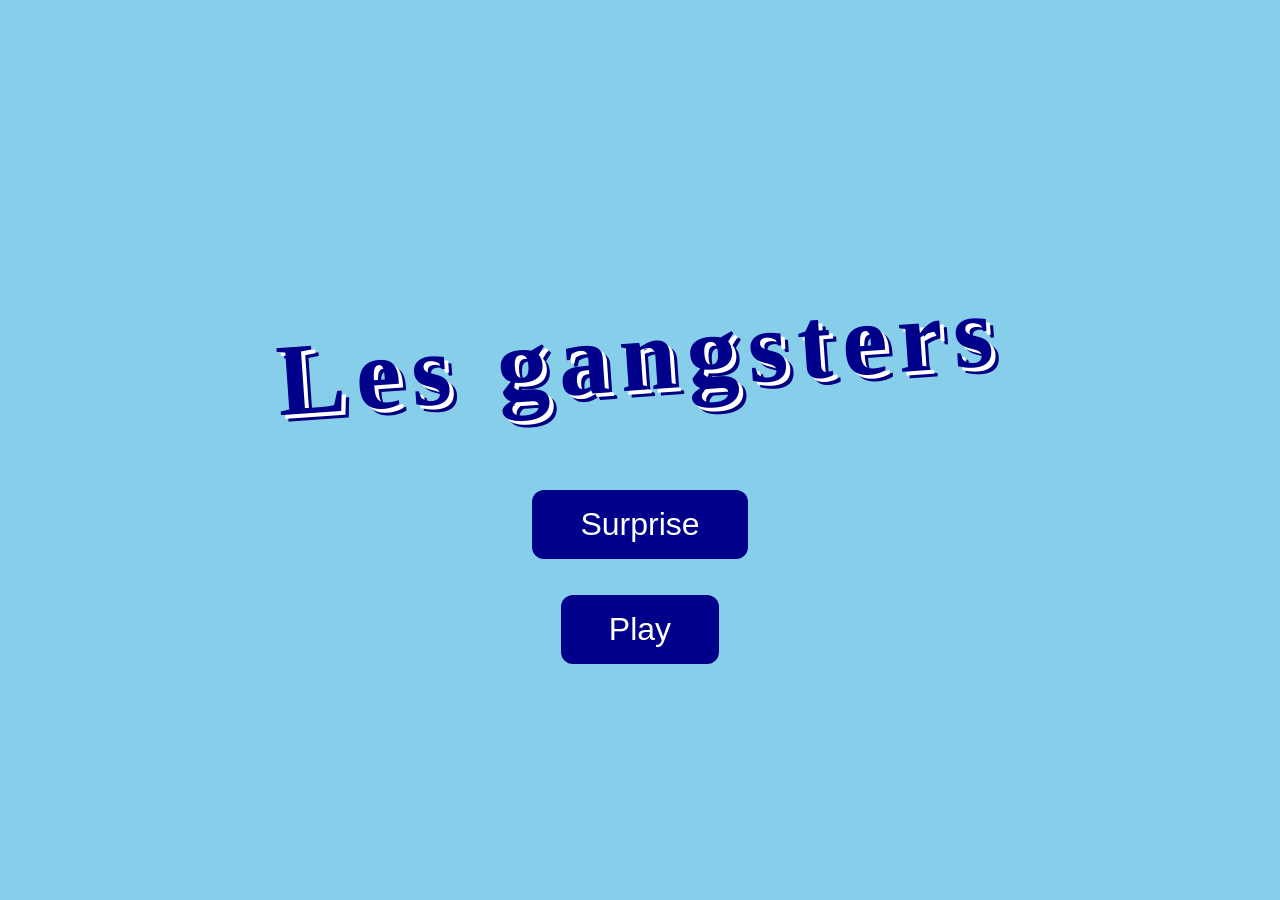
<file: decouverte/index.html>
<!DOCTYPE html>
<html lang="fr">
<head>
  <meta charset="UTF-8">
  <meta name="viewport" content="width=device-width, initial-scale=1.0">
  <title>Les gangsters</title>
  <link rel="stylesheet" href="style.css">
</head>
<body>
  <div id="page-titre" class="page">
    <h1>Les gangsters</h1>
    <button id="bouton">Surprise</button>
    <p id="message"></p>
    <button id="play">Play</button>
  </div>

  <div id="accueil" class="page cache">
    <h1>Mini jeu</h1>
    <h2>Bienvenue !</h2>
    <button id="start">Start</button>
  </div>

  <div id="partie" class="page cache">
    <canvas id="jeu" width="800" height="300"></canvas>
    <p id="etat">Évite les obstacles !</p>
    <div>
      <button id="sauter">Sauter</button>
      <button id="glisser">Glisser</button>
      <button id="rejouer">Rejouer</button>
    </div>
  </div>

  <script src="script.js"></script>
</body>
</html>
</file>
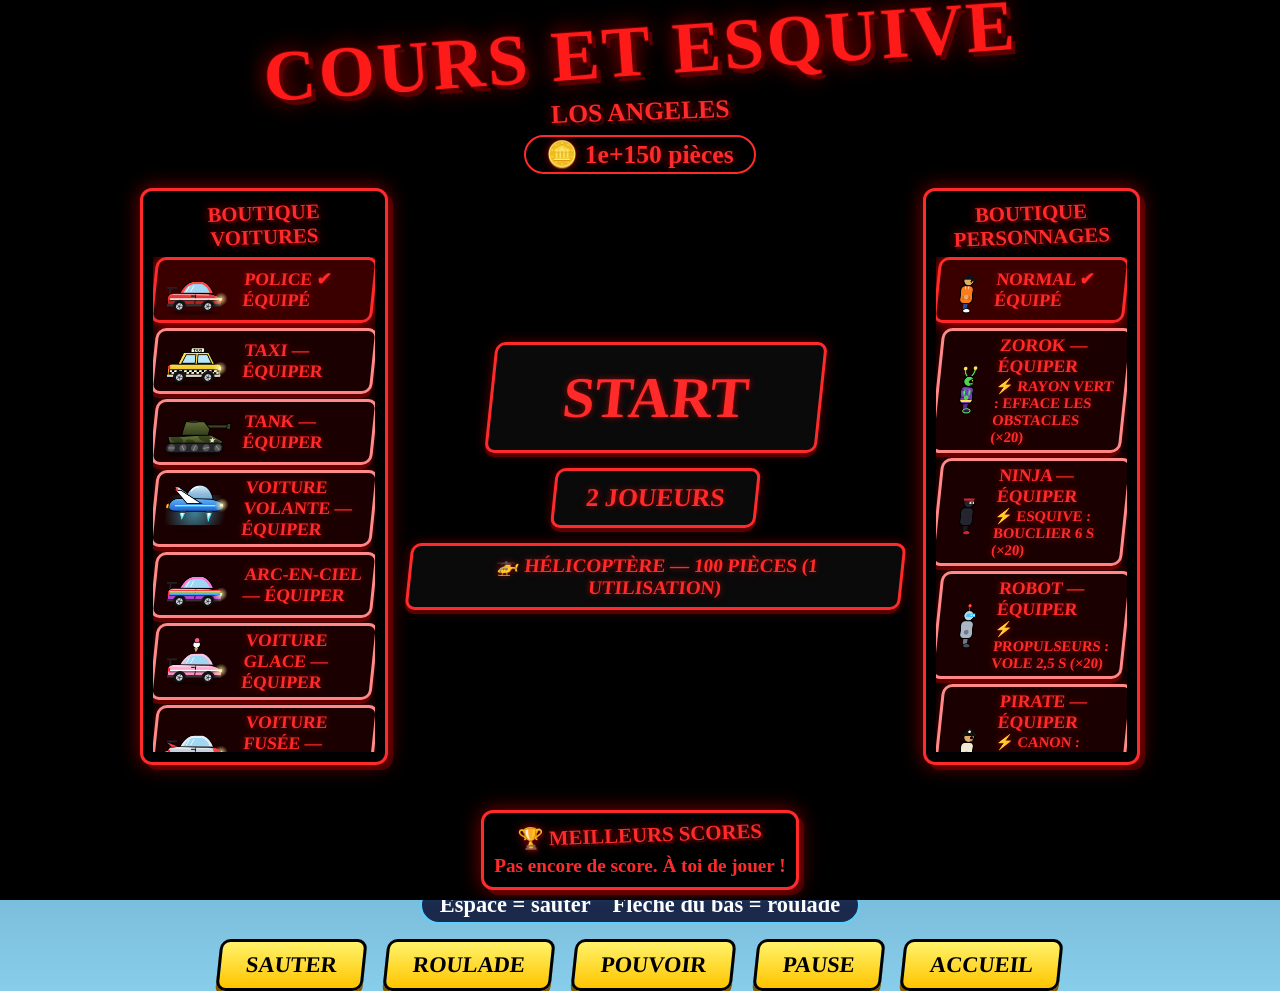
<file: projet/index.html>
<!DOCTYPE html>
<html lang="fr">
<head>
  <meta charset="UTF-8">
  <meta name="viewport" content="width=device-width, initial-scale=1">
  <title>Cours et Esquive</title>
  <link rel="stylesheet" href="style.css">
  <link rel="stylesheet" href="mobile.css">
</head>
<body>
  <div id="accueil">
    <h2 class="titre-accueil">Cours et Esquive</h2>
    <p class="lieu" id="lieuAccueil">Los Angeles</p>
    <p class="pieces-accueil">🪙 <span id="piecesAccueil">0</span> pièces</p>
    <div class="scene">
      <section class="boutique">
        <h3>Boutique voitures</h3>
        <div id="listeVoitures"></div>
      </section>
      <div class="centre">
        <button id="btnStart">START</button>
        <button id="btn2Joueurs">2 JOUEURS</button>
        <button id="btnAcheterHelico">Hélicoptère</button>
      </div>
      <section class="boutique">
        <h3>Boutique personnages</h3>
        <div id="listePersos"></div>
      </section>
    </div>
    <p id="messageBoutique"></p>
    <section class="boutique tableau-scores">
      <h3>🏆 Meilleurs scores</h3>
      <div id="listeScores"></div>
    </section>
  </div>
  <h1>Cours et Esquive</h1>
  <p class="score">Distance : <span id="score">0</span> m &nbsp; Record : <span id="record">0</span> m &nbsp; Pièces : <span id="pieces">0</span> &nbsp; Pouvoir (M) : <span id="pouvoir">-</span></p>
  <canvas id="jeu" width="800" height="400"></canvas>
  <canvas id="jeu2" width="800" height="400" hidden></canvas>
  <p class="aide" id="aide">Espace = sauter &nbsp;&nbsp; Flèche du bas = roulade</p>
  <div class="boutons">
    <button id="btnSaut">Sauter</button>
    <button id="btnGlisse">Roulade</button>
    <button id="btnPouvoir">Pouvoir</button>
    <button id="btnHelico">Hélico (C)</button>
    <button id="btnPause">Pause</button>
    <button id="btnAccueil">Accueil</button>
  </div>
  <div id="finPartie" hidden>
    <button id="btnRejouer">Rejouer</button>
    <button id="btnQuitter">Quitter</button>
  </div>
  <script src="script.js"></script>
  <script src="mobile.js"></script>
</body>
</html>
</file>
<file: decouverte/style.css>
body {
  margin: 0;
  height: 100vh;
  display: flex;
  justify-content: center;
  align-items: center;
  background-color: skyblue;
}

.page {
  display: flex;
  flex-direction: column;
  align-items: center;
}

.cache {
  display: none;
}

h1 {
  font-family: "Marker Felt", "Chalkduster", "Comic Sans MS", "Brush Script MT", cursive;
  font-size: 8vw;
  font-weight: bold;
  text-align: center;
  color: darkblue;
  transform: rotate(-4deg);
  text-shadow: 4px 4px 0 white, 7px 7px 0 navy;
  letter-spacing: 0.1em;
}

h2 {
  font-size: 3rem;
  color: darkblue;
}

button {
  font-size: 2rem;
  padding: 0.5em 1.5em;
  margin: 8px;
  color: white;
  background-color: darkblue;
  border: none;
  border-radius: 12px;
  cursor: pointer;
}

button:hover {
  background-color: navy;
}

#jeu {
  max-width: 95vw;
  background-color: lightcyan;
  border: 4px solid darkblue;
  border-radius: 12px;
}

#etat {
  font-size: 2rem;
  color: darkblue;
  margin: 10px;
}

#message {
  font-size: 4rem;
  color: darkblue;
  margin: 10px;
}
</file>
<file: projet/style.css>
body {
  margin: 0;
  min-height: 100vh;
  display: flex;
  flex-direction: column;
  align-items: center;
  background: linear-gradient(to bottom, #0a1a4a, #87ceeb);
  color: #000;
  font-family: "Permanent Marker", "Marker Felt", "Segoe Print", "Chalkboard SE", Impact, cursive;
}

h1 {
  font-size: 3rem;
  margin: 15px 0 5px;
  transform: rotate(-2deg);
  letter-spacing: 3px;
  text-shadow: 3px 3px 0 #fff, -1px -1px 0 #fff;
}

.score, .aide {
  font-size: 1.4rem;
  margin: 5px;
  text-shadow: 2px 2px 0 #fff;
}

canvas {
  max-width: 95%;
  border: 4px solid #000;
  border-radius: 8px;
  background: transparent;
}

.boutons {
  display: flex;
  gap: 20px;
  margin-top: 10px;
}

button {
  font-family: inherit;
  font-size: 1.4rem;
  color: #000;
  background: #fff;
  border: 3px solid #000;
  border-radius: 10px;
  padding: 10px 25px;
  cursor: pointer;
  box-shadow: 3px 3px 0 #000;
}

button:active {
  transform: translate(2px, 2px);
  box-shadow: 1px 1px 0 #000;
}

/* ---------- Page d'accueil : Los Angeles ---------- */
#accueil {
  position: fixed;
  inset: 0;
  z-index: 10;
  display: flex;
  flex-direction: column;
  align-items: center;
  justify-content: center;
  overflow: hidden;
  background:
    radial-gradient(circle at 50% 62%, #ffe27a 0, #ff9a4d 90px, rgba(255, 122, 61, 0) 260px),
    linear-gradient(to bottom, #0a1a4a, #8a44b8 45%, #ff7a3d 85%, #ffd86b);
}

/* les immeubles de la ville, en bas de l'écran */
#accueil::after {
  content: "";
  position: absolute;
  left: 0;
  right: 0;
  bottom: 0;
  height: 200px;
  background:
    linear-gradient(#1c2a55, #1c2a55) 3% 100% / 70px 120px no-repeat,
    linear-gradient(#141f45, #141f45) 10% 100% / 60px 170px no-repeat,
    linear-gradient(#1c2a55, #1c2a55) 18% 100% / 80px 100px no-repeat,
    linear-gradient(#141f45, #141f45) 28% 100% / 55px 150px no-repeat,
    linear-gradient(#1c2a55, #1c2a55) 40% 100% / 90px 90px no-repeat,
    linear-gradient(#141f45, #141f45) 55% 100% / 60px 160px no-repeat,
    linear-gradient(#1c2a55, #1c2a55) 66% 100% / 80px 110px no-repeat,
    linear-gradient(#141f45, #141f45) 78% 100% / 65px 175px no-repeat,
    linear-gradient(#1c2a55, #1c2a55) 88% 100% / 75px 120px no-repeat,
    linear-gradient(#141f45, #141f45) 97% 100% / 60px 150px no-repeat;
  pointer-events: none;
}

#accueil.cache {
  display: none;
}

.palmier {
  position: absolute;
  bottom: 0;
  font-size: 9rem;
  pointer-events: none;
}

.palmier.gauche { left: 1%; }
.palmier.droite { right: 1%; }

.titre-accueil {
  position: relative;
  z-index: 1;
  margin: 0;
  font-size: 3.5rem;
  transform: rotate(-2deg);
  letter-spacing: 3px;
  color: #000;
  text-shadow: 3px 3px 0 #fff, -1px -1px 0 #fff;
}

.lieu, .pieces-accueil {
  position: relative;
  z-index: 1;
  margin: 4px;
  font-size: 1.6rem;
  color: #000;
  text-shadow: 2px 2px 0 #fff;
}

.scene {
  position: relative;
  z-index: 1;
  display: grid;
  grid-template-columns: 1fr auto 1fr;
  align-items: center;
  gap: 20px;
  width: 95%;
  max-width: 1000px;
  margin-top: 10px;
}

.boutique {
  background: rgba(255, 255, 255, 0.8);
  border: 3px solid #000;
  border-radius: 12px;
  padding: 10px;
  box-shadow: 4px 4px 0 #000;
}

.boutique h3 {
  margin: 0 0 8px;
  text-align: center;
  font-size: 1.3rem;
}

.boutique button {
  display: block;
  width: 100%;
  margin-bottom: 8px;
  font-size: 1.1rem;
  padding: 8px 10px;
}

.boutique button.possede { background: #c8f7c5; }
.boutique button.choisi { background: #ffd23f; }

#btnStart {
  font-size: 3rem;
  padding: 25px 50px;
  background: #ffd23f;
  box-shadow: 6px 6px 0 #000;
}

#messageBoutique {
  position: relative;
  z-index: 1;
  min-height: 1.6rem;
  margin: 10px;
  font-size: 1.3rem;
  color: #000;
  text-shadow: 2px 2px 0 #fff;
}

.tableau-scores {
  position: relative;
  z-index: 1;
  min-width: 220px;
  text-align: center;
  font-size: 1.2rem;
}

/* ---------- Mode 2 joueurs : écran partagé en deux ---------- */
.centre {
  display: flex;
  flex-direction: column;
  align-items: center;
  gap: 15px;
}

#btn2Joueurs {
  font-size: 1.6rem;
  padding: 12px 30px;
  background: #7dff6b;
}

canvas[hidden] {
  display: none;
}

body.deux h1,
body.deux .score,
body.deux #btnPouvoir,
body.deux #btnHelico,
body.deux #btnSaut,
body.deux #btnGlisse {
  display: none;
}

body.deux canvas {
  height: 40vh;
  width: auto;
  max-width: 95%;
  margin-top: 6px;
}

/* Écrans du mode 2 joueurs : on prend presque toute la hauteur de la fenêtre */
body.deux canvas {
  height: calc((100vh - 80px) / 2);
  max-width: 100%;
  object-fit: contain;
  margin-top: 4px;
  border-width: 3px;
}

body.deux .aide {
  font-size: 1rem;
  margin: 2px;
}

body.deux .boutons {
  margin-top: 2px;
}

body.deux .boutons button {
  font-size: 1rem;
  padding: 3px 14px;
}

/* Mode 1 joueur : le jeu prend toute la hauteur de la fenêtre (plein écran) */
body:not(.deux) canvas {
  height: calc(100vh - 150px);
  width: auto;
  max-width: 100%;
  object-fit: contain;
}

/* Mode 2 joueurs : deux bandes pleine largeur, l'écran est coupé en deux à l'horizontale */
body.deux canvas {
  width: 100vw;
  max-width: none;
  margin: 0;
  border-radius: 0;
  border-left: 0;
  border-right: 0;
}

/* Aperçu des skins dans les boutiques */
.boutique button {
  display: flex;
  align-items: center;
  gap: 10px;
  text-align: left;
}

/* avec 7 skins par boutique, la page peut défiler et les cartes sont plus basses */
#accueil {
  overflow-y: auto;
  justify-content: safe center;
}

#accueil .boutique button {
  margin-bottom: 5px;
  padding: 4px 10px;
}

#accueil .boutique canvas {
  height: 52px;
  width: auto;
  max-width: none;
  border: 0;
  border-radius: 0;
  margin: 0;
  flex-shrink: 0;
}

/* ---------- Nouveau look : couleurs vives, gros contours, cartes brillantes ---------- */
body, button, #accueil {
  font-family: Impact, Haettenschweiler, "Arial Black", sans-serif;
  letter-spacing: 1px;
}

/* le jeu : couleurs plus vives et cadre lumineux */
#jeu, #jeu2 {
  filter: saturate(1.3) contrast(1.05);
  border-color: #fff;
  box-shadow: 0 0 0 4px #000, 0 0 25px rgba(90, 200, 255, 0.8);
}

h1 {
  font-style: italic;
  text-transform: uppercase;
  color: #ffe600;
  text-shadow: 3px 3px 0 #000, -2px -2px 0 #000, 2px -2px 0 #000, -2px 2px 0 #000, 0 6px 0 #1b2a8a;
}

/* compteurs en forme de pastille */
.score, .aide {
  background: rgba(10, 15, 50, 0.85);
  color: #fff;
  text-shadow: none;
  border: 2px solid #5ad2ff;
  border-radius: 20px;
  padding: 4px 18px;
  font-style: italic;
}

/* boutons : jaune brillant, penchés, avec une ombre épaisse */
button {
  background: linear-gradient(#fff36a, #ffc400);
  border: 3px solid #000;
  box-shadow: 0 5px 0 #8a5a00;
  font-style: italic;
  text-transform: uppercase;
  transform: skewX(-6deg);
  transition: transform 0.1s;
}

button:hover {
  transform: skewX(-6deg) scale(1.05);
}

button:active {
  transform: skewX(-6deg) translateY(4px);
  box-shadow: 0 1px 0 #8a5a00;
}

/* page d'accueil */
#accueil {
  background:
    repeating-linear-gradient(115deg, rgba(255, 255, 255, 0.05) 0 40px, rgba(255, 255, 255, 0) 40px 80px),
    radial-gradient(circle at 50% 62%, #fff2a0 0, #ff9a4d 90px, rgba(255, 122, 61, 0) 280px),
    linear-gradient(to bottom, #0b1f8a, #7a35d6 45%, #ff5fa2 82%, #ffd86b);
}

.titre-accueil {
  font-size: 4.5rem;
  font-style: italic;
  text-transform: uppercase;
  color: #ffe600;
  text-shadow: 4px 4px 0 #000, -3px -3px 0 #000, 3px -3px 0 #000, -3px 3px 0 #000, 0 9px 0 #1b2a8a;
}

.lieu {
  font-style: italic;
  text-transform: uppercase;
  color: #fff;
  text-shadow: 2px 2px 0 #000, -1px -1px 0 #000;
}

.pieces-accueil {
  background: rgba(10, 15, 50, 0.85);
  color: #ffe600;
  text-shadow: none;
  border: 2px solid #ffe600;
  border-radius: 22px;
  padding: 2px 20px;
}

/* boutiques : panneau sombre et cartes de couleur selon la rareté */
#accueil .boutique {
  background: rgba(14, 18, 66, 0.9);
  color: #fff;
  border: 3px solid #5ad2ff;
  box-shadow: 0 0 20px rgba(90, 210, 255, 0.6), 5px 5px 0 #000;
}

#accueil .boutique h3 {
  color: #ffe600;
  font-style: italic;
  text-transform: uppercase;
  text-shadow: 2px 2px 0 #000;
}

#accueil .boutique button {
  color: #fff;
  text-shadow: 1px 1px 0 #000;
  border: 3px solid #000;
  box-shadow: 0 4px 0 #000;
}

#accueil .boutique button:nth-child(1) { background: linear-gradient(135deg, #8a97b5, #4f5b7a); }  /* commun */
#accueil .boutique button:nth-child(2) { background: linear-gradient(135deg, #5fd35f, #1f8a2e); }  /* peu commun */
#accueil .boutique button:nth-child(3) { background: linear-gradient(135deg, #4aa8ff, #1f56c8); }  /* rare */
#accueil .boutique button:nth-child(4) { background: linear-gradient(135deg, #c36bff, #6a1fb5); }  /* épique */

#accueil .boutique button:nth-child(5) { background: linear-gradient(135deg, #ff9a3f, #c24a00); }  /* légendaire */
#accueil .boutique button:nth-child(6) { background: linear-gradient(135deg, #ff6b8a, #b5173f); }
#accueil .boutique button:nth-child(7) { background: linear-gradient(135deg, #3fe0d0, #0a7f8a); }

#accueil .boutique button:nth-child(n+8) { background: linear-gradient(135deg, #6a7ab5, #2f3a7a); }

/* les listes sont longues : elles défilent */
#listePersos, #listeVoitures {
  max-height: 55vh;
  overflow-y: auto;
}

#accueil .boutique button.possede { border-color: #7dff6b; }

#accueil .boutique button.choisi {
  border-color: #ffe600;
  box-shadow: 0 0 14px #ffe600, 0 4px 0 #000;
}

#btnStart {
  font-size: 3.6rem;
  padding: 20px 70px;
  color: #000;
  background: linear-gradient(#fff36a, #ffc400);
  box-shadow: 0 8px 0 #8a5a00, 0 0 30px rgba(255, 230, 0, 0.8);
}

#btn2Joueurs {
  color: #000;
  background: linear-gradient(#b8ff8a, #3fd04a);
  box-shadow: 0 6px 0 #1b6a24;
}

#messageBoutique {
  color: #fff;
  font-style: italic;
  text-shadow: 2px 2px 0 #000;
}

/* ---------- Écriture graffiti (style rue de Los Angeles) ---------- */
body, button, #accueil {
  font-family: "Permanent Marker", "Ink Free", "Segoe Print", "Marker Felt", "Comic Sans MS", cursive;
  font-weight: bold;
  letter-spacing: 0;
}

/* gros titres : lettres de bombe de peinture, remplies de couleurs avec un contour noir */
.titre-accueil, h1 {
  font-style: normal;
  text-transform: uppercase;
  transform: rotate(-4deg);
  background: linear-gradient(90deg, #ff3fa4, #ffe600 45%, #3ff0ff);
  -webkit-background-clip: text;
  background-clip: text;
  color: transparent;
  -webkit-text-stroke: 3px #000;
  paint-order: stroke fill;
  text-shadow: none;
  filter: drop-shadow(4px 5px 0 #000) drop-shadow(0 12px 6px rgba(0, 0, 0, 0.4));
}

.lieu {
  font-style: normal;
  color: #3ff0ff;
  -webkit-text-stroke: 1px #000;
  transform: rotate(-2deg);
  text-shadow: 3px 3px 0 #000;
}

#accueil .boutique h3 {
  font-style: normal;
  color: #ff3fa4;
  -webkit-text-stroke: 1px #000;
  text-shadow: 2px 2px 0 #000, 0 0 10px #ff3fa4;
  transform: rotate(-2deg);
}

button, .score, .aide, #messageBoutique {
  font-style: normal;
}

/* Boutons Rejouer / Quitter quand la partie est perdue */
#finPartie {
  position: fixed;
  left: 50%;
  transform: translateX(-50%);
  z-index: 5;
  display: flex;
  gap: 20px;
}

#finPartie[hidden] {
  display: none;
}

#btnRejouer {
  background: linear-gradient(#b8ff8a, #3fd04a);
  box-shadow: 0 5px 0 #1b6a24;
}

/* Bouton d'achat de l'hélicoptère sur la page d'accueil */
#btnAcheterHelico {
  font-size: 1.2rem;
  padding: 8px 18px;
  color: #000;
}

#btnAcheterHelico.possede {
  background: linear-gradient(#c8f7c5, #5fd35f);
}

/* ---------- Menu : fond noir, écriture rouge en graffiti ---------- */
#accueil {
  background: #000;
}

#accueil::after {
  display: none;   /* plus d'immeubles : le fond est tout noir */
}

#accueil, #accueil button {
  font-family: "Permanent Marker", "Ink Free", "Segoe Print", "Marker Felt", "Comic Sans MS", cursive;
}

/* gros titre : lettres rouges de bombe de peinture, avec une lueur */
.titre-accueil {
  background: none;
  -webkit-background-clip: border-box;
  background-clip: border-box;
  color: #ff1a1a;
  -webkit-text-stroke: 2px #4a0000;
  paint-order: stroke fill;
  text-shadow: 4px 5px 0 #5a0000, 0 0 22px rgba(255, 0, 0, 0.75);
  filter: none;
}

.lieu {
  color: #ff2a2a;
  -webkit-text-stroke: 0;
  text-shadow: 3px 3px 0 #4a0000, 0 0 12px rgba(255, 0, 0, 0.6);
}

.pieces-accueil {
  background: #000;
  color: #ff2a2a;
  border-color: #ff2a2a;
  text-shadow: 0 0 8px rgba(255, 0, 0, 0.6);
}

#accueil .boutique {
  background: #000;
  color: #ff2a2a;
  border-color: #ff2a2a;
  box-shadow: 0 0 20px rgba(255, 0, 0, 0.5), 5px 5px 0 #3a0000;
}

#accueil .boutique h3 {
  color: #ff2a2a;
  -webkit-text-stroke: 0;
  text-shadow: 2px 2px 0 #4a0000, 0 0 10px rgba(255, 0, 0, 0.7);
}

/* tous les boutons du menu : noirs, écriture et contour rouges */
#accueil button,
#accueil .boutique button:nth-child(n) {
  background: #0a0a0a;
  color: #ff2a2a;
  border: 3px solid #ff2a2a;
  box-shadow: 0 4px 0 #5a0000, 0 0 12px rgba(255, 0, 0, 0.35);
  text-shadow: 0 0 6px rgba(255, 0, 0, 0.6);
}

#accueil .boutique button.possede {
  background: #1a0000;
  border-color: #ff8a8a;
}

#accueil .boutique button.choisi {
  background: #3a0000;
  border-color: #ff2a2a;
  box-shadow: 0 0 18px #ff0000, 0 4px 0 #000;
}

#accueil #btnAcheterHelico.possede {
  background: #1a0000;
  border-color: #ff8a8a;
}

#btnStart {
  box-shadow: 0 8px 0 #5a0000, 0 0 30px rgba(255, 0, 0, 0.6);
}

#messageBoutique {
  color: #ff2a2a;
  text-shadow: 2px 2px 0 #4a0000, 0 0 10px rgba(255, 0, 0, 0.5);
}
</file>
<file: projet/mobile.css>
/* Version mobile : ces règles ne servent que sur écran tactile (classe « tactile » posée par mobile.js).
   --s = réduction de la page, --u = 1 pixel de l'écran dans la page réduite. */

html.tactile {
  overflow: hidden;
}

/* toute la page est réduite d'un coup ; sa taille visible est exactement celle de l'écran */
html.tactile body {
  box-sizing: border-box;
  width: var(--largeur);
  height: var(--hauteur);
  min-height: 0;
  padding: var(--marge-haut) var(--marge-droite) var(--marge-bas) var(--marge-gauche);
  justify-content: center;
  overflow: hidden;
  transform: scale(var(--s));
  transform-origin: 0 0;
}

html.tactile.mesure body {
  width: var(--largeur-mesure);
  height: auto;
  padding: 0;
  transform: none;
  justify-content: flex-start;
}

/* le jeu garde sa taille d'origine (800 × 400) : c'est la page entière qui est réduite */
html.tactile #jeu,
html.tactile #jeu2 {
  width: auto;
  height: auto;
  max-width: none;
}

html.tactile button {
  touch-action: manipulation;
  -webkit-user-select: none;
  user-select: none;
  -webkit-touch-callout: none;
}

/* ---------- Menu : en portrait, START, puis les deux boutiques, l'un sous l'autre ---------- */
html.tactile[data-sens="portrait"] .scene {
  grid-template-columns: 1fr;
}

html.tactile[data-sens="portrait"] .centre {
  order: -1;
}

/* le grand titre est penché : un peu de place autour pour qu'il ne soit pas coupé sur un petit écran */
html.tactile #accueil {
  padding: 24px 16px 0;
}

/* ---------- Boutons des jeunes, agrandis et placés à côté du jeu ---------- */
html.tactile[data-ecran="jeu1"] .boutons button,
html.tactile[data-ecran="jeu2"] #btnPause,
html.tactile[data-ecran="jeu2"] #btnAccueil {
  position: fixed;
  z-index: 15;
  box-sizing: border-box;
  margin: 0;
  padding: 0;
  font-size: calc(18 * var(--u));
  border-width: calc(3 * var(--u));
}

html.tactile[data-ecran="jeu1"] #btnSaut,
html.tactile[data-ecran="jeu1"] #btnGlisse {
  font-size: calc(22 * var(--u));
}

html.tactile #btnPause,
html.tactile #btnAccueil {
  font-size: calc(15 * var(--u));
}

/* 1 joueur, portrait : une bande en bas de l'écran */
html.tactile[data-ecran="jeu1"][data-sens="portrait"] #btnPause,
html.tactile[data-ecran="jeu1"][data-sens="portrait"] #btnAccueil {
  bottom: calc(154 * var(--u));
  width: 28%;
  height: calc(44 * var(--u));
}
html.tactile[data-ecran="jeu1"][data-sens="portrait"] #btnPause { left: calc(12 * var(--u)); }
html.tactile[data-ecran="jeu1"][data-sens="portrait"] #btnAccueil { right: calc(12 * var(--u)); }

html.tactile[data-ecran="jeu1"][data-sens="portrait"] #btnGlisse,
html.tactile[data-ecran="jeu1"][data-sens="portrait"] #btnSaut {
  bottom: calc(12 * var(--u));
  width: 30%;
  height: calc(130 * var(--u));
}
html.tactile[data-ecran="jeu1"][data-sens="portrait"] #btnGlisse { left: calc(12 * var(--u)); }
html.tactile[data-ecran="jeu1"][data-sens="portrait"] #btnSaut { right: calc(12 * var(--u)); }

html.tactile[data-ecran="jeu1"][data-sens="portrait"] #btnPouvoir,
html.tactile[data-ecran="jeu1"][data-sens="portrait"] #btnHelico {
  left: 36%;
  width: 28%;
  height: calc(61 * var(--u));
}
html.tactile[data-ecran="jeu1"][data-sens="portrait"] #btnPouvoir { bottom: calc(81 * var(--u)); }
html.tactile[data-ecran="jeu1"][data-sens="portrait"] #btnHelico { bottom: calc(12 * var(--u)); }

/* 1 joueur, paysage : une colonne de chaque côté */
html.tactile[data-ecran="jeu1"][data-sens="paysage"] .boutons button {
  width: calc(120 * var(--u));
}
html.tactile[data-ecran="jeu1"][data-sens="paysage"] #btnPause,
html.tactile[data-ecran="jeu1"][data-sens="paysage"] #btnPouvoir,
html.tactile[data-ecran="jeu1"][data-sens="paysage"] #btnGlisse { left: calc(16 * var(--u)); }
html.tactile[data-ecran="jeu1"][data-sens="paysage"] #btnAccueil,
html.tactile[data-ecran="jeu1"][data-sens="paysage"] #btnHelico,
html.tactile[data-ecran="jeu1"][data-sens="paysage"] #btnSaut { right: calc(16 * var(--u)); }

html.tactile[data-ecran="jeu1"][data-sens="paysage"] #btnPause,
html.tactile[data-ecran="jeu1"][data-sens="paysage"] #btnAccueil {
  top: calc(10 * var(--u));
  height: calc(40 * var(--u));
}
html.tactile[data-ecran="jeu1"][data-sens="paysage"] #btnPouvoir,
html.tactile[data-ecran="jeu1"][data-sens="paysage"] #btnHelico {
  top: calc(62 * var(--u));
  height: calc(70 * var(--u));
}
html.tactile[data-ecran="jeu1"][data-sens="paysage"] #btnGlisse,
html.tactile[data-ecran="jeu1"][data-sens="paysage"] #btnSaut {
  bottom: calc(16 * var(--u));
  height: calc(100% - 160 * var(--u));
  max-height: calc(220 * var(--u));
}

/* 2 joueurs : Pause et Accueil des jeunes */
html.tactile[data-ecran="jeu2"] #btnPause,
html.tactile[data-ecran="jeu2"] #btnAccueil {
  height: calc(40 * var(--u));
}
html.tactile[data-ecran="jeu2"][data-sens="portrait"] #btnPause,
html.tactile[data-ecran="jeu2"][data-sens="portrait"] #btnAccueil {
  bottom: calc(124 * var(--u));
  width: 40%;
}
html.tactile[data-ecran="jeu2"][data-sens="portrait"] #btnPause { left: calc(12 * var(--u)); }
html.tactile[data-ecran="jeu2"][data-sens="portrait"] #btnAccueil { right: calc(12 * var(--u)); }

html.tactile[data-ecran="jeu2"][data-sens="paysage"] #btnPause,
html.tactile[data-ecran="jeu2"][data-sens="paysage"] #btnAccueil {
  top: calc(8 * var(--u));
  width: calc(114 * var(--u));
}
html.tactile[data-ecran="jeu2"][data-sens="paysage"] #btnPause { left: calc(8 * var(--u)); }
html.tactile[data-ecran="jeu2"][data-sens="paysage"] #btnAccueil { right: calc(8 * var(--u)); }

/* Rejouer / Quitter : même place que dans le jeu, en taille confortable */
html.tactile #finPartie {
  top: var(--fin-haut) !important;
  gap: calc(16 * var(--u));
}

html.tactile #finPartie button {
  font-size: calc(20 * var(--u));
  padding: calc(8 * var(--u)) calc(22 * var(--u));
  border-width: calc(3 * var(--u));
}

/* ---------- Commandes tactiles du mode 2 joueurs (ajoutées par mobile.js) ---------- */
#mobileCommandes {
  display: none;
}

html.tactile[data-ecran="jeu2"] #mobileCommandes {
  display: block;
}

.mobile-groupe {
  position: fixed;
  z-index: 20;
  box-sizing: border-box;
  display: flex;
  flex-direction: column;
  gap: 4px;
  padding: 4px 10px 10px;
  touch-action: none;
  -webkit-user-select: none;
  user-select: none;
  -webkit-touch-callout: none;
}

.mobile-titre {
  color: #fff;
  font-family: "Permanent Marker", "Ink Free", "Segoe Print", "Marker Felt", "Comic Sans MS", cursive;
  font-size: 14px;
  line-height: 16px;
  text-align: center;
  text-shadow: 1px 1px 0 #000;
}

.mobile-rangee {
  flex: 1;
  display: flex;
  gap: 8px;
  min-height: 0;
}

.mobile-groupe button {
  flex: 1 1 0;
  min-width: 0;
  min-height: 0;
  margin: 0;
  padding: 0;
  font-size: 17px;
  touch-action: none;
}

.mobile-groupe button.appuye {
  transform: skewX(-6deg) translateY(4px);
  box-shadow: 0 1px 0 #8a5a00;
}

html[data-sens="portrait"] .mobile-groupe {
  left: 0;
  right: 0;
  height: 120px;
}

html[data-sens="portrait"] .mobile-groupe[data-joueur="1"] { top: 0; }
html[data-sens="portrait"] .mobile-groupe[data-joueur="2"] { bottom: 0; }

html[data-sens="paysage"] .mobile-groupe {
  top: 52px;
  bottom: 0;
  width: 130px;
  padding: 4px 8px 8px;
}

html[data-sens="paysage"] .mobile-rangee {
  flex-direction: column;
  justify-content: flex-end;
}

html[data-sens="paysage"] .mobile-groupe button {
  max-height: 110px;
}

html[data-sens="paysage"] .mobile-groupe[data-joueur="1"] { left: 0; }
html[data-sens="paysage"] .mobile-groupe[data-joueur="2"] { right: 0; }
</file>
